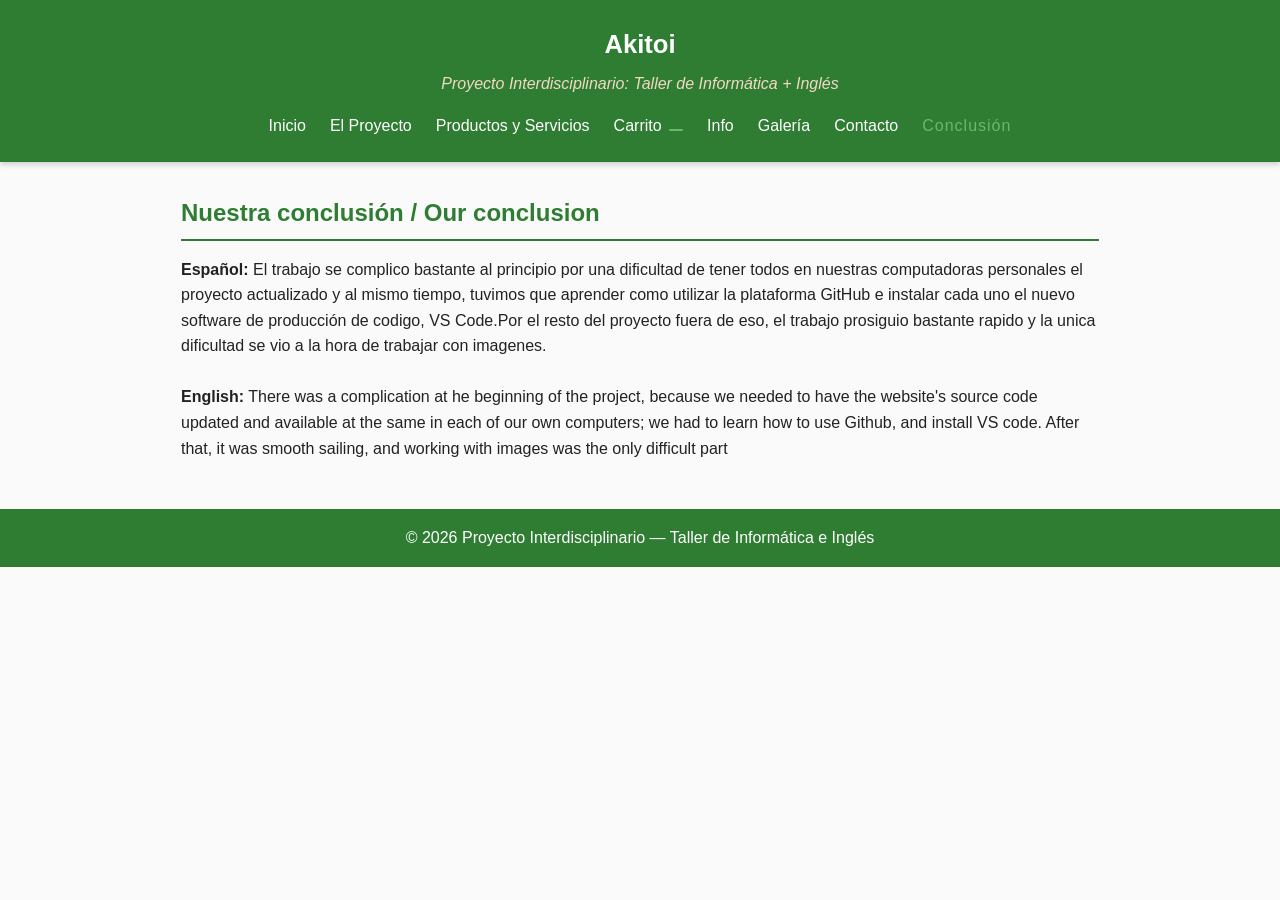
<file: conclusion.html>
<!DOCTYPE html>
<html lang="es">
<head>
    <meta charset="UTF-8">
    <meta name="viewport" content="width=device-width, initial-scale=1.0">
    <title>Conclusión - Mi Emprendimiento / My Business</title>
    <link rel="stylesheet" href="css/estilos.css">
    <link rel="stylesheet" href="https://cdnjs.cloudflare.com/ajax/libs/font-awesome/6.5.1/css/all.min.css">
</head>
<body>

    <header>
        <h1>Akitoi</h1>
        <p class="slogan">Proyecto Interdisciplinario: Taller de Informática + Inglés</p>
        <nav>
            <ul>
                <li><a href="index.html">Inicio</a></li>
                <li><a href="proyecto.html">El Proyecto</a></li>
                <li><a href="productos.html">Productos y Servicios</a></li>
                <li><a href="carrito.html">Carrito <span id="contador-nav"></span></a></li>
                <li><a href="info.html">Info</a></li>
                <li><a href="galeria.html">Galería</a></li>
                <li><a href="contacto.html">Contacto</a></li>
                <li><a href="conclusion.html">Conclusión</a></li>
            </ul>
        </nav>
    </header>

    <main>
        <section id="conclusion-grupal">
            <h2>Nuestra conclusión / Our conclusion</h2>
            <!-- TAREA: Escriban su reflexión GRUPAL sobre el trabajo, en español -->
            <p><b>Español:</b> El trabajo se complico bastante al principio por una dificultad de tener todos en nuestras computadoras personales el proyecto actualizado y al mismo tiempo, tuvimos que aprender como utilizar la plataforma GitHub e instalar cada uno el nuevo software de producción de codigo, VS Code.Por el resto del proyecto fuera de eso, el trabajo prosiguio bastante rapido y la unica dificultad se vio a la hora de trabajar con imagenes.</p>
            <br>
            <!-- TAREA: Escriban la misma reflexión en inglés -->
            <p><b>English:</b> There was a complication at he beginning of the project, because we needed to have the website's source code updated and available at the same in each of our own computers; we had to learn how to use Github, and install VS code. After that, it was smooth sailing, and working with images was the only difficult part</p>
        </section>
    </main>

    <footer>
        <p>© 2026 Proyecto Interdisciplinario — Taller de Informática e Inglés</p>
    </footer>

    <script src="js/script.js"></script>
</body>
</html>
</file>
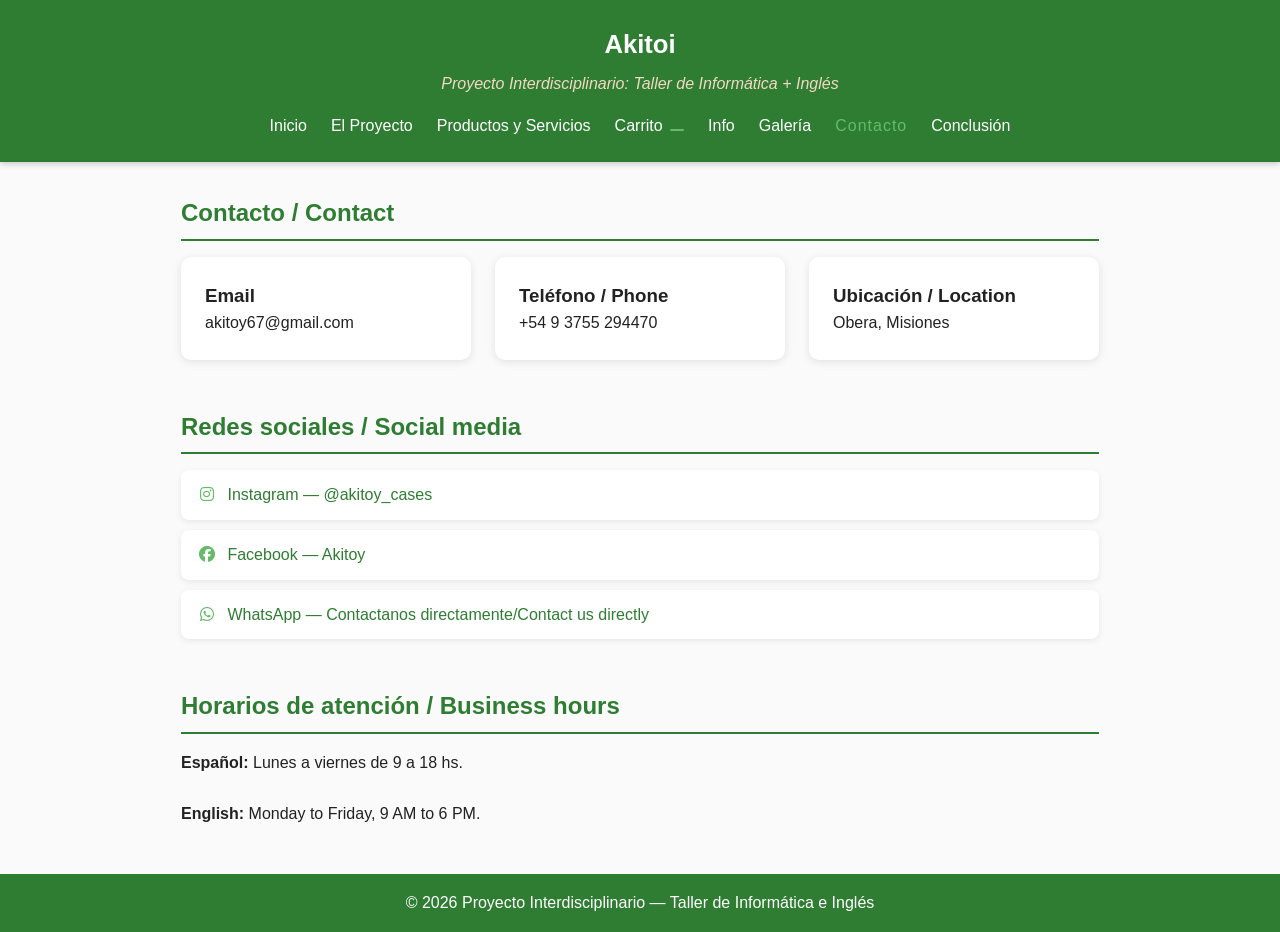
<file: contacto.html>
<!DOCTYPE html>
<html lang="es">
<head>
    <meta charset="UTF-8">
    <meta name="viewport" content="width=device-width, initial-scale=1.0">
    <title>Contacto - Mi Emprendimiento / My Business</title>
    <link rel="stylesheet" href="css/estilos.css">
    <link rel="stylesheet" href="https://cdnjs.cloudflare.com/ajax/libs/font-awesome/6.5.1/css/all.min.css">
</head>
<body>

    <header>
        <h1>Akitoi</h1>
        <p class="slogan">Proyecto Interdisciplinario: Taller de Informática + Inglés</p>
        <nav>
            <ul>
                <li><a href="index.html">Inicio</a></li>
                <li><a href="proyecto.html">El Proyecto</a></li>
                <li><a href="productos.html">Productos y Servicios</a></li>
                <li><a href="carrito.html">Carrito <span id="contador-nav"></span></a></li>
                <li><a href="info.html">Info</a></li>
                <li><a href="galeria.html">Galería</a></li>
                <li><a href="contacto.html">Contacto</a></li>
                <li><a href="conclusion.html">Conclusión</a></li>
            </ul>
        </nav>
    </header>

    <main>
        <section id="datos-contacto">
            <h2>Contacto / Contact</h2>
            <!-- TAREA: Completá con datos de contacto (reales o ficticios para el proyecto) -->
            <div class="grid-tarjetas">
                <div class="tarjeta">
                    <h3>Email</h3>
                    <p>akitoy67@gmail.com</p>
                </div>
                <div class="tarjeta">
                    <h3>Teléfono / Phone</h3>
                    <p>+54 9 3755 294470</p>
                </div>
                <div class="tarjeta">
                    <h3>Ubicación / Location</h3>
                    <p>Obera, Misiones</p>
                </div>
            </div>
        </section>

        <section id="redes-sociales">
            <h2>Redes sociales / Social media</h2>
            <!-- TAREA: Agreguen enlaces a redes sociales del emprendimiento (reales o ficticias) -->
            <!-- Los íconos ya están puestos con Font Awesome (fa-brands): no hace falta tocar el <i>, solo el href y el texto. -->
            <ul class="lista-enlaces">
                <li><a href="https://www.instagram.com/fujimoto1954/?hl=en" target="_blank"><i class="fa-brands fa-instagram"></i> Instagram — @akitoy_cases</a></li>
                <li><a href="https://www.facebook.com/share/v/1EzuCMukqZ/"><i class="fa-brands fa-facebook"></i> Facebook — Akitoy</a></li>
                <li><a href="https://www.youtube.com/watch?v=su-Xz9Y5__k" target="_blank"><i class="fa-brands fa-whatsapp"></i> WhatsApp — Contactanos directamente/Contact us directly</a></li>
            </ul>
        </section>

        <section id="horarios">
            <h2>Horarios de atención / Business hours</h2>
            <!-- TAREA: Completá con los horarios (reales o inventados para el proyecto) -->
            <p><b>Español:</b> Lunes a viernes de 9 a 18 hs.</p>
            <br>
            <p><b>English:</b> Monday to Friday, 9 AM to 6 PM.</p>
        </section>
    </main>

    <footer>
        <p>© 2026 Proyecto Interdisciplinario — Taller de Informática e Inglés</p>
    </footer>

    <script src="js/script.js"></script>
</body>
</html>
</file>
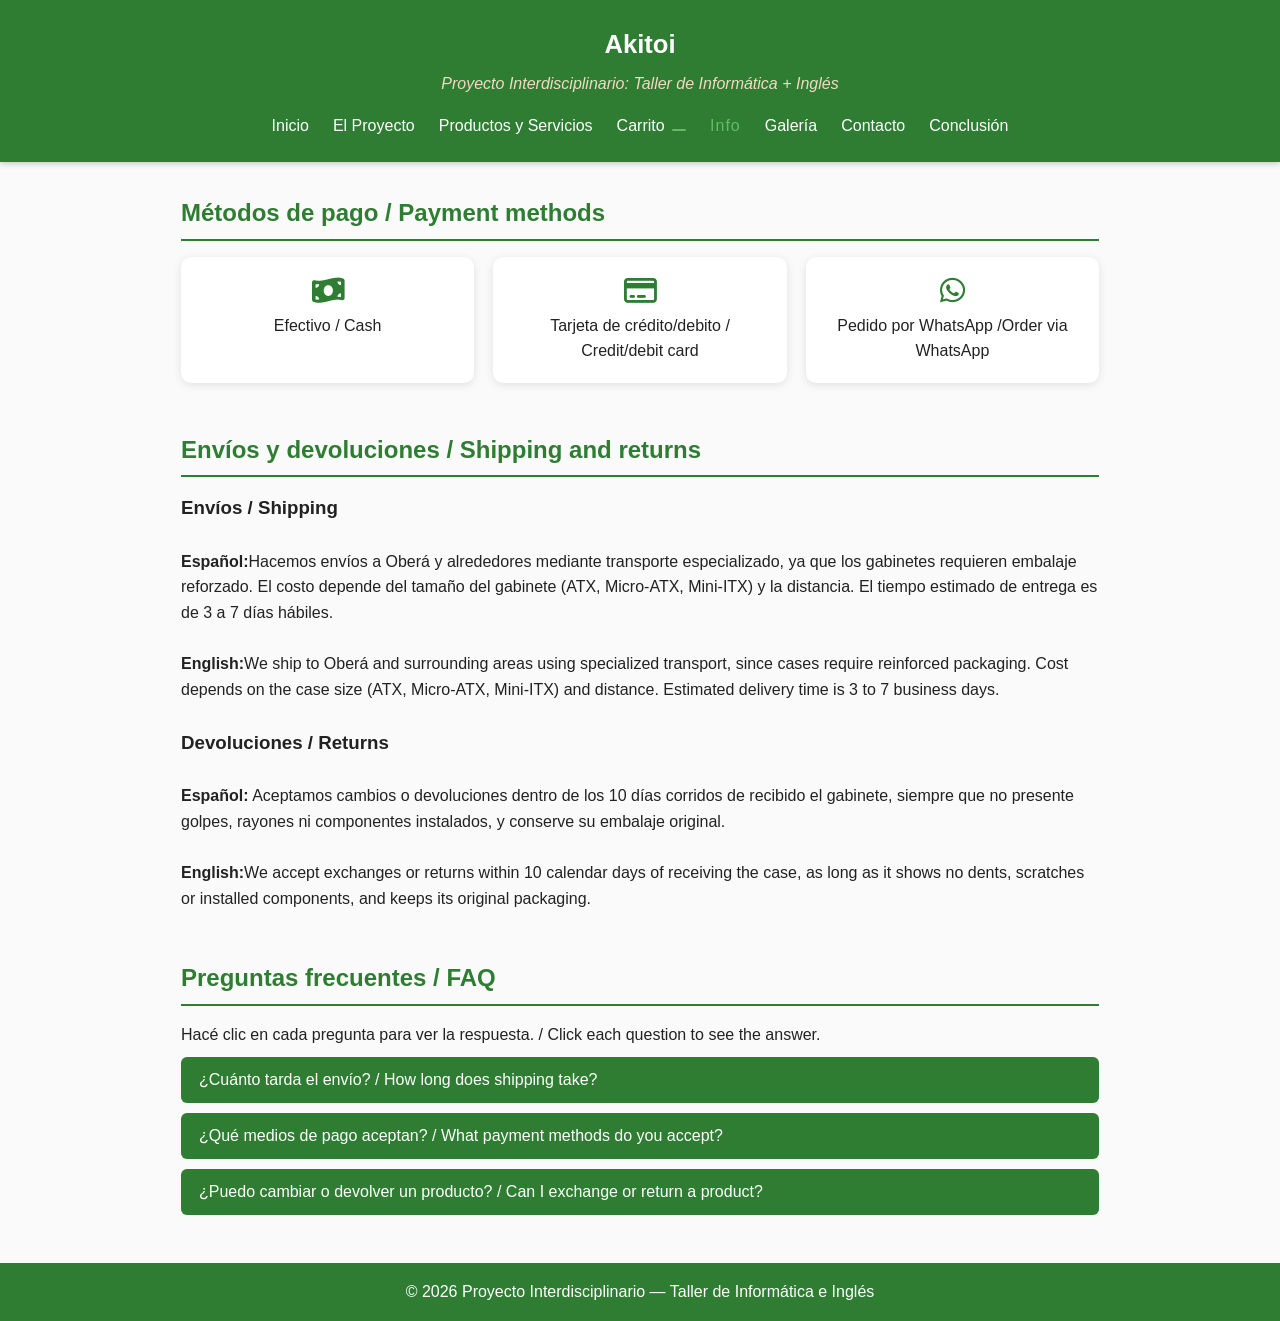
<file: info.html>
<!DOCTYPE html>
<html lang="es">
<head>
    <meta charset="UTF-8">
    <meta name="viewport" content="width=device-width, initial-scale=1.0">
    <title>Info - Mi Emprendimiento / My Business</title>
    <link rel="stylesheet" href="css/estilos.css">
    <link rel="stylesheet" href="https://cdnjs.cloudflare.com/ajax/libs/font-awesome/6.5.1/css/all.min.css">
</head>
<body>

    <header>
        <h1>Akitoi</h1>
        <p class="slogan">Proyecto Interdisciplinario: Taller de Informática + Inglés</p>
        <nav>
            <ul>
                <li><a href="index.html">Inicio</a></li>
                <li><a href="proyecto.html">El Proyecto</a></li>
                <li><a href="productos.html">Productos y Servicios</a></li>
                <li><a href="carrito.html">Carrito <span id="contador-nav"></span></a></li>
                <li><a href="info.html">Info</a></li>
                <li><a href="galeria.html">Galería</a></li>
                <li><a href="contacto.html">Contacto</a></li>
                <li><a href="conclusion.html">Conclusión</a></li>
            </ul>
        </nav>
    </header>

    <main>
        <section id="metodos-pago">
            <h2>Métodos de pago / Payment methods</h2>
            <!-- TAREA: Dejen los métodos que realmente acepta su emprendimiento; pueden borrar los que no usen -->
            <div class="grid-metodos-pago">
                <div class="metodo-pago">
                    <i class="fa-solid fa-money-bill-wave"></i>
                    <p>Efectivo / Cash</p>
                
               </div>
                <div class="metodo-pago">
                    <i class="fa-regular fa-credit-card"></i>
                    <p>Tarjeta de crédito/debito / Credit/debit card</p>
                </div>
                <div class="metodo-pago">
                    <i class="fa-brands fa-whatsapp"></i>
                    <p>Pedido por WhatsApp /Order via WhatsApp</p>
                </div>
            </div>
        </section>

        <section id="envios-devoluciones">
            <h2>Envíos y devoluciones / Shipping and returns</h2>

            <h3>Envíos / Shipping</h3>
            <!-- TAREA: Completá con la política real (o inventada) de envíos: zonas, costos, tiempos -->
            <br>
            <p><b>Español:</b>Hacemos envíos a Oberá y alrededores mediante transporte especializado, ya que los gabinetes requieren embalaje reforzado. El costo depende del tamaño del gabinete (ATX, Micro-ATX, Mini-ITX) y la distancia. El tiempo estimado de entrega es de 3 a 7 días hábiles.</p>
            <br>
            <p><b>English:</b>We ship to Oberá and surrounding areas using specialized transport, since cases require reinforced packaging. Cost depends on the case size (ATX, Micro-ATX, Mini-ITX) and distance. Estimated delivery time is 3 to 7 business days.</p>
            <br>
            <h3>Devoluciones / Returns</h3>
            <!-- TAREA: Completá con la política de devoluciones o cambios -->
            <br>
            <p><b>Español:</b>  Aceptamos cambios o devoluciones dentro de los 10 días corridos de recibido el gabinete, siempre que no presente golpes, rayones ni componentes instalados, y conserve su embalaje original.</p>
            <br>
            <p><b>English:</b>We accept exchanges or returns within 10 calendar days of receiving the case, as long as it shows no dents, scratches or installed components, and keeps its original packaging.</p>
        </section>

        <section id="faq">
            <h2>Preguntas frecuentes / FAQ</h2>
            <p>Hacé clic en cada pregunta para ver la respuesta. / Click each question to see the answer.</p>

            <!-- TAREA: Completá la respuesta de cada pregunta, en español e inglés, con <br> entre ambos bloques -->
            <!-- Pueden agregar más preguntas copiando un bloque <button class="acordeon-faq">...</button><div class="panel-faq">...</div> completo -->

            <button class="acordeon-faq">¿Cuánto tarda el envío? / How long does shipping take?</button>
            <div class="panel-faq">
                <p><b>Español:</b>  Entre 3 y 7 días hábiles según la zona. Más detalles en la sección de Envíos y devoluciones.</p>
                <br>
                <p><b>English:</b> Between 3 and 7 business days depending on the area. See the Shipping and Returns section for details.</p>
            </div>

            <button class="acordeon-faq">¿Qué medios de pago aceptan? / What payment methods do you accept?</button>
            <div class="panel-faq">
                <p><b>Español:</b>Efectivo, tarjeta de crédito/débito o coordinación por WhatsApp. Ver la sección de Métodos de pago más arriba.</p>
                <br>
                <p><b>English:</b>  Cash, credit/debit card, or coordination via WhatsApp. See the Payment methods section above.</p>
            </div>

            <button class="acordeon-faq">¿Puedo cambiar o devolver un producto? / Can I exchange or return a product?</button>
            <div class="panel-faq">
                <p><b>Español:</b>  Sí, dentro de los 10 días corridos de recibido, si el gabinete no tiene golpes ni componentes instalados. Más detalles en la sección de Envíos y devoluciones.</p>
                <br>
                <p><b>English:</b> Yes, within 10 calendar days of receiving it, as long as the case has no dents or installed components. See the Shipping and Returns section for details.</p>
            </div>
        </section>
    </main>

    <footer>
        <p>© 2026 Proyecto Interdisciplinario — Taller de Informática e Inglés</p>
    </footer>

    <script src="js/script.js"></script>
</body>
</html>
</file>
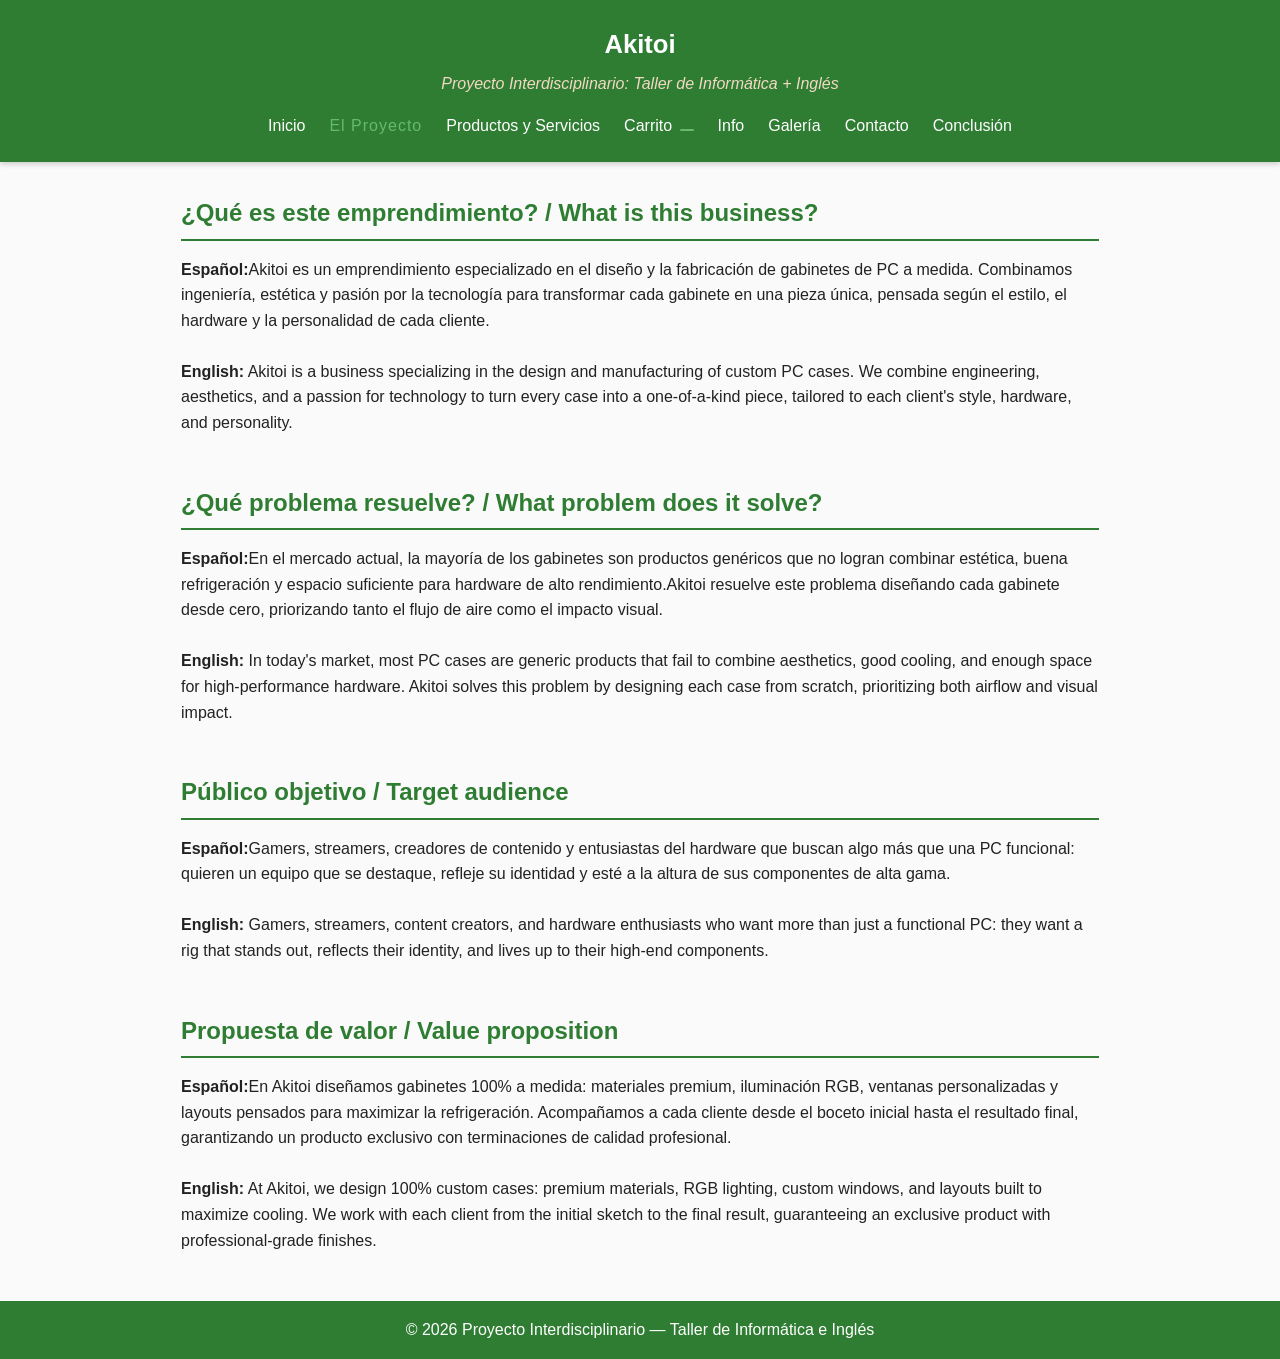
<file: proyecto.html>
<!DOCTYPE html>
<html lang="es">
<head>
    <meta charset="UTF-8">
    <meta name="viewport" content="width=device-width, initial-scale=1.0">
    <title>El Proyecto - Mi Emprendimiento / My Business</title>
    <link rel="stylesheet" href="css/estilos.css">
    <link rel="stylesheet" href="https://cdnjs.cloudflare.com/ajax/libs/font-awesome/6.5.1/css/all.min.css">
</head>
<body>

    <header>
        <h1>Akitoi</h1>
        <p class="slogan">Proyecto Interdisciplinario: Taller de Informática + Inglés</p>
        <nav>
            <ul>
                <li><a href="index.html">Inicio</a></li>
                <li><a href="proyecto.html">El Proyecto</a></li>
                <li><a href="productos.html">Productos y Servicios</a></li>
                <li><a href="carrito.html">Carrito <span id="contador-nav"></span></a></li>
                <li><a href="info.html">Info</a></li>
                <li><a href="galeria.html">Galería</a></li>
                <li><a href="contacto.html">Contacto</a></li>
                <li><a href="conclusion.html">Conclusión</a></li>
            </ul>
        </nav>
    </header>

    <main>
        <section id="que-es">
            <h2>¿Qué es este emprendimiento? / What is this business?</h2>
            <!-- TAREA: Explicá en español de qué se trata el emprendimiento -->
            <p><b>Español:</b>Akitoi es un emprendimiento especializado en el diseño y la fabricación de gabinetes de PC a medida. Combinamos ingeniería, estética y pasión por la tecnología para transformar cada gabinete en una pieza única, pensada según el estilo, el hardware y la personalidad de cada cliente. </p>
            <br>
            <!-- TAREA: Explicá lo mismo en inglés -->
            <p><b>English:</b> Akitoi is a business specializing in the design and manufacturing of custom PC cases. We combine engineering, aesthetics, and a passion for technology to turn every case into a one-of-a-kind piece, tailored to each client's style, hardware, and personality.</p>
        </section>

        <section id="problema-solucion">
            <h2>¿Qué problema resuelve? / What problem does it solve?</h2>
            <!-- TAREA: Explicá qué necesidad o problema resuelve tu producto/servicio -->
            <p><b>Español:</b>En el mercado actual, la mayoría de los gabinetes son productos genéricos que no logran combinar estética, buena refrigeración y espacio suficiente para hardware de alto rendimiento.Akitoi resuelve este problema diseñando cada gabinete desde cero, priorizando tanto el flujo de aire como el impacto visual. </p>
            <br>
            <p><b>English:</b> In today's market, most PC cases are generic products that fail to combine aesthetics, good cooling, and enough space for high-performance hardware. Akitoi solves this problem by designing each case from scratch, prioritizing both airflow and visual impact.</p>
        </section>

        <section id="publico-objetivo">
            <h2>Público objetivo / Target audience</h2>
            <!-- TAREA: Explicá a quién está dirigido el emprendimiento -->
            <p><b>Español:</b>Gamers, streamers, creadores de contenido y entusiastas del hardware que buscan algo más que una PC funcional: quieren un equipo que se destaque, refleje su identidad y esté a la altura de sus componentes de alta gama. </p>
            <br>
            <p><b>English:</b> Gamers, streamers, content creators, and hardware enthusiasts who want more than just a functional PC: they want a rig that stands out, reflects their identity, and lives up to their high-end components.</p>
        </section>

        <section id="propuesta-valor">
            <h2>Propuesta de valor / Value proposition</h2>
            <!-- TAREA: Explicá qué lo hace diferente de otras opciones similares -->
            <p><b>Español:</b>En Akitoi diseñamos gabinetes 100% a medida: materiales premium, iluminación RGB, ventanas personalizadas y layouts pensados para maximizar la refrigeración. Acompañamos a cada cliente desde el boceto inicial hasta el resultado final, garantizando un producto exclusivo con terminaciones de calidad profesional.</p>
            <br>
            <p><b>English:</b> At Akitoi, we design 100% custom cases: premium materials, RGB lighting, custom windows, and layouts built to maximize cooling. We work with each client from the initial sketch to the final result, guaranteeing an exclusive product with professional-grade finishes.</p>
        </section>
    </main>

    <footer>
        <p>© 2026 Proyecto Interdisciplinario — Taller de Informática e Inglés</p>
    </footer>

    <script src="js/script.js"></script>
</body>
</html>
</file>
<file: css/estilos.css>
/* RESET BÁSICO */
* {
    margin: 0;
    padding: 0;
    box-sizing: border-box;
}

body {
    font-family: 'Segoe UI', Arial, sans-serif;
    line-height: 1.6;
    color: #222;
    background-color: #fafafa;
}

/* ENCABEZADO */
header {
    background-color: #2E7D32;
    color: white;
    padding: 1.5rem 2rem;
    text-align: center;
    position: sticky;
    top: 0;
    z-index: 100;
    box-shadow: 0 2px 6px rgba(0,0,0,0.2);
}

header h1 {
    font-size: 1.6em;
}

.slogan {
    margin-top: 6px;
    font-style: italic;
    color: #f3d9c4;
}

nav ul {
    list-style: none;
    display: flex;
    justify-content: center;
    gap: 1.5rem;
    margin-top: 1rem;
    flex-wrap: wrap;
}

nav a {
    color: white;
    text-decoration: none;
    font-weight: 500;
    transition: color 0.2s ease, letter-spacing 0.2s ease;
}

nav a:hover,
nav a.activo {
    color:  #66BB6A;
    letter-spacing: 1px;
}

#contador-nav {
    background-color: #66BB6A;
    color:#2E7D32;
    font-size: 0.75em;
    font-weight: 700;
    padding: 1px 7px;
    border-radius: 10px;
    margin-left: 3px;
    display: inline-block;
}

#contador-nav.bump {
    animation: cartBump 0.4s ease;
}

@keyframes cartBump {
    0%   { transform: scale(1) rotate(0deg); }
    30%  { transform: scale(1.35) rotate(-8deg); }
    55%  { transform: scale(0.95) rotate(4deg); }
    100% { transform: scale(1) rotate(0deg); }
}

/* CONTENIDO PRINCIPAL */
main {
    max-width: 950px;
    margin: 2rem auto;
    padding: 0 1rem;
}

section {
    margin-bottom: 3rem;
}

section h2 {
    color: #2E7D32;
    border-bottom: 2px solid  #2E7D32;
    padding-bottom: 6px;
    margin-bottom: 16px;
}

/* IMÁGENES GENERALES */
img {
    max-width: 100%;
    border-radius: 8px;
}

.imagen-centrada {
    display: block;
    margin: 16px auto;
    max-width: 500px;
}

.imagen-izquierda {
    float: left;
    margin: 0 16px 10px 0;
    max-width: 160px;
}

/* TARJETAS GENERALES */
.grid-tarjetas {
    display: grid;
    grid-template-columns: repeat(auto-fit, minmax(220px, 1fr));
    gap: 1.5rem;
    margin-top: 1rem;
}

.tarjeta {
    background: white;
    border-radius: 10px;
    box-shadow: 0 2px 8px rgba(0,0,0,0.1);
    padding: 1.5rem;
    transition: transform 0.3s ease, box-shadow 0.3s ease;
}

.tarjeta:hover {
    transform: translateY(-6px);
    box-shadow: 0 8px 20px rgba(0,0,0,0.15);
}

/* TARJETAS DE PRODUCTO/SERVICIO */
.tarjeta-producto {
    background: white;
    border-radius: 10px;
    box-shadow: 0 2px 8px rgba(0,0,0,0.1);
    padding: 1.2rem;
    border-top: 4px solid #2E7D32;
    text-align: center;
    overflow: auto;
}

.tarjeta-producto h3 {
    color: #2E7D32;
    margin-bottom: 6px;
}

.tarjeta-producto .precio {
    font-size: 1.15em;
    font-weight: bold;
    color: #66BB6A;
    margin-bottom: 10px;
}

.precio-usd-auto {
    font-size: 0.8em;
    color: #888;
    font-weight: normal;
}

/* BUSCADOR DE PRODUCTOS */
.buscador {
    display: flex;
    align-items: center;
    gap: 8px;
    background: white;
    border: 1px solid #ddd;
    border-radius: 8px;
    padding: 10px 14px;
    margin: 16px 0;
    max-width: 400px;
}

.buscador i {
    color: #2E7D32;
}

.buscador input {
    border: none;
    outline: none;
    width: 100%;
    font-size: 0.95em;
}

#sin-resultados {
    display: none;
    color: #888;
    font-style: italic;
    margin-top: 10px;
}

/* ETIQUETAS DE PRODUCTO (oferta / últimas unidades) */
.etiqueta {
    display: inline-block;
    font-size: 0.75em;
    font-weight: 700;
    padding: 3px 10px;
    border-radius: 12px;
    margin-bottom: 8px;
}

.etiqueta-oferta {
    background-color: #2e7d32;
    color: white;
}

.etiqueta-stock {
    background-color: #2E7D32;
    color: white;
}

.tarjeta-producto p {
    text-align: left;
}

/* SELECTOR DE CANTIDAD */
.selector-cantidad {
    display: flex;
    align-items: center;
    justify-content: center;
    gap: 8px;
    margin-top: 14px;
}

.selector-cantidad label {
    font-size: 0.85em;
    color: #555;
}

.btn-cantidad {
    background-color: #2E7D32;
    color: white;
    border: none;
    width: 28px;
    height: 28px;
    border-radius: 4px;
    font-size: 1.1em;
    cursor: pointer;
}

.btn-cantidad:hover {
    background-color:#1B5E20;
}

.input-cantidad {
    width: 45px;
    text-align: center;
    padding: 4px;
    border: 1px solid #ccc;
    border-radius: 4px;
}

.boton-agregar {
    display: block;
    width: 100%;
    margin-top: 12px;
    background-color: #2E7D32;
    color: white;
    border: none;
    padding: 10px;
    border-radius: 6px;
    cursor: pointer;
    font-size: 0.95em;
}

.boton-agregar:hover {
    background-color: #1B5E20;
}

.boton-agregar.agregado {
    background-color: #2e7d32;
}

/* LISTA DE ENLACES */
.lista-enlaces {
    list-style: none;
    margin-top: 12px;
}

.lista-enlaces li {
    background: white;
    padding: 12px 16px;
    border-radius: 8px;
    margin-bottom: 10px;
    box-shadow: 0 2px 6px rgba(0,0,0,0.08);
}

.lista-enlaces a {
    color: #2E7D32;
    text-decoration: none;
    font-weight: 500;
}

.lista-enlaces a i {
    width: 20px;
    text-align: center;
    margin-right: 6px;
    color: #66BB6A;
}

.lista-enlaces a:hover {
    text-decoration: underline;
}

/* GALERÍA DE IMÁGENES */
.galeria-grid {
    display: grid;
    grid-template-columns: repeat(3, 1fr);
    gap: 12px;
    margin-top: 16px;
}

.galeria-grid img {
    width: 100%;
    height: 200px;
    object-fit: cover;
    border-radius: 8px;
    transition: transform 0.3s ease, opacity 0.3s ease;
}

.galeria-grid img:hover {
    transform: scale(1.05);
    opacity: 0.9;
}

/* VIDEO */
.video-item iframe {
    border: none;
    border-radius: 8px;
    display: block;
    margin-top: 10px;
}

.video-item p {
    margin-top: 8px;
    font-style: italic;
    color: #555;
}

/* CARRITO DE COMPRAS (carrito.html) */
.selector-moneda {
    display: flex;
    gap: 1.5rem;
    margin-bottom: 16px;
    font-size: 0.95em;
}

#tabla-carrito {
    width: 100%;
    border-collapse: collapse;
    margin-top: 10px;
    background: white;
    border-radius: 8px;
    overflow: hidden;
}

#tabla-carrito th {
    background-color: #2E7D32;
    color: white;
    padding: 10px 12px;
    text-align: left;
}

#tabla-carrito td {
    padding: 10px 12px;
    border-bottom: 1px solid #eee;
}

#tabla-carrito tr:last-child td {
    border-bottom: none;
}

.item-quitar-carrito {
    background-color: #c0392b;
    color: white;
    border: none;
    padding: 5px 10px;
    border-radius: 4px;
    cursor: pointer;
    font-size: 0.85em;
}

.item-quitar-carrito:hover {
    background-color: #1B5E20;
}

.cantidad-carrito {
    width: 50px;
    text-align: center;
    padding: 4px;
    border: 1px solid #ccc;
    border-radius: 4px;
}

#carrito-vacio {
    color: #888;
    font-style: italic;
    margin-top: 16px;
}

/* MODALES DE AVISO (reemplazan a los alert() del navegador) */
.modal-overlay {
    position: fixed;
    top: 0;
    left: 0;
    width: 100%;
    height: 100%;
    background-color: rgba(0, 0, 0, 0.5);
    display: flex;
    align-items: center;
    justify-content: center;
    z-index: 200;
}

.modal-caja {
    background: white;
    padding: 2rem;
    border-radius: 10px;
    max-width: 420px;
    width: 90%;
    text-align: center;
    box-shadow: 0 8px 24px rgba(0,0,0,0.25);
}

.modal-caja p {
    margin-bottom: 4px;
}

.modal-cerrar {
    margin-top: 16px;
    background-color: #2E7D32;
    color: white;
    border: none;
    padding: 10px 24px;
    border-radius: 6px;
    cursor: pointer;
    font-size: 0.95em;
}

.modal-cerrar:hover {
    background-color: #1B5E20;
}

/* BOTONES DE LA CONFIRMACIÓN (descargar comprobante / nuevo pedido) */
.acciones-confirmacion {
    display: flex;
    gap: 12px;
    margin-top: 20px;
    flex-wrap: wrap;
}

#boton-descargar-comprobante {
    background-color: #2E7D32;
    color: white;
    border: none;
    padding: 10px 20px;
    border-radius: 6px;
    cursor: pointer;
}

#boton-descargar-comprobante:hover {
    background-color: #1B5E20;
}

.total-carrito {
    display: flex;
    justify-content: flex-end;
    gap: 12px;
    font-size: 1.3em;
    font-weight: bold;
    color: #2E7D32;
    margin-top: 16px;
    padding-top: 12px;
    border-top: 2px solid #2E7D32;
}

#vaciar-carrito {
    display: block;
    margin-top: 20px;
    margin-left: auto;
    background-color: #555;
    color: white;
    border: none;
    padding: 10px 20px;
    border-radius: 6px;
    cursor: pointer;
}

#vaciar-carrito:hover {
    background-color: #333;
}

/* BOTONES DE ACCIÓN DEL CARRITO (vaciar / whatsapp / finalizar) */
.acciones-carrito {
    display: flex;
    justify-content: flex-end;
    gap: 12px;
    margin-top: 20px;
    flex-wrap: wrap;
}

.acciones-carrito button {
    border: none;
    padding: 10px 18px;
    border-radius: 6px;
    cursor: pointer;
    font-size: 0.95em;
    color: white;
}

#vaciar-carrito {
    margin: 0;
    background-color: #555;
}

#vaciar-carrito:hover {
    background-color: #333;
}

#boton-whatsapp {
    background-color: #25D366;
}

#boton-whatsapp:hover {
    background-color: #1ebe57;
}

#boton-finalizar {
    background-color: #2E7D32;
}

#boton-finalizar:hover {
    background-color: #1B5E20;
}

/* FORMULARIO DE CHECKOUT */
#checkout form {
    display: flex;
    flex-direction: column;
    gap: 10px;
    max-width: 480px;
    background: white;
    padding: 1.5rem;
    border-radius: 10px;
    box-shadow: 0 2px 8px rgba(0,0,0,0.1);
}

#checkout label {
    font-weight: 600;
    color: #2E7D32;
    margin-top: 8px;
}

#checkout input[type="text"],
#checkout input[type="file"] {
    padding: 8px 10px;
    border: 1px solid #ccc;
    border-radius: 6px;
    font-size: 0.95em;
}

.opciones-pago {
    display: flex;
    gap: 20px;
    font-weight: normal;
}

.opciones-pago label {
    font-weight: normal;
    color: #222;
    margin-top: 0;
}

.alias-transferencia {
    background-color: #E8F5E9;
    border: 1px dashed #66BB6A;
    padding: 10px;
    border-radius: 6px;
    margin: 10px 0;
}

#nombre-comprobante {
    font-size: 0.85em;
    color: #2e7d32;
    font-style: italic;
}

#boton-confirmar {
    margin-top: 14px;
    background-color: #2e7d32;
    color: white;
    border: none;
    padding: 12px;
    border-radius: 6px;
    cursor: pointer;
    font-size: 1em;
}

#boton-confirmar:hover {
    background-color: #256428;
}

/* TICKET DE CONFIRMACIÓN DEL PEDIDO */
.ticket-confirmacion {
    background: white;
    max-width: 500px;
    padding: 1.5rem;
    border-radius: 10px;
    box-shadow: 0 2px 8px rgba(0,0,0,0.1);
    border-top: 5px solid #2e7d32;
}

.ticket-confirmacion hr {
    border: none;
    border-top: 1px dashed #ccc;
    margin: 12px 0;
}

.ticket-confirmacion ul {
    list-style: none;
}

.ticket-confirmacion li {
    display: flex;
    justify-content: space-between;
    padding: 4px 0;
}

.conf-total {
    font-size: 1.2em;
}

#boton-nuevo-pedido {
    background-color: #2E7D32;
    color: white;
    border: none;
    padding: 10px 20px;
    border-radius: 6px;
    cursor: pointer;
}

#boton-nuevo-pedido:hover {
    background-color:#1B5E20;
}

/* PIE DE PÁGINA */
/* MÉTODOS DE PAGO (info.html) */
.grid-metodos-pago {
    display: grid;
    grid-template-columns: repeat(auto-fit, minmax(180px, 1fr));
    gap: 1.2rem;
    margin-top: 1rem;
}

.metodo-pago {
    background: white;
    border-radius: 10px;
    box-shadow: 0 2px 8px rgba(0,0,0,0.1);
    padding: 1.2rem;
    text-align: center;
}

.metodo-pago i {
    font-size: 1.8em;
    color: #2E7D32;
    margin-bottom: 8px;
    display: block;
}

/* PREGUNTAS FRECUENTES / FAQ (info.html) */
.acordeon-faq {
    width: 100%;
    text-align: left;
    background-color: #2E7D32;
    color: white;
    border: none;
    padding: 14px 18px;
    font-size: 1em;
    cursor: pointer;
    border-radius: 6px;
    margin-top: 10px;
}

.acordeon-faq:hover {
    background-color: #1B5E20;
}

.panel-faq {
    display: none;
    background-color: white;
    padding: 16px 18px;
    border-left: 3px solid #2E7D32;
    margin-bottom: 4px;
    border-radius: 0 0 6px 6px;
}

/* TESTIMONIOS DE CLIENTES (index.html) */
.tarjeta-testimonio {
    background: white;
    border-radius: 10px;
    box-shadow: 0 2px 8px rgba(0,0,0,0.1);
    padding: 1.5rem;
}

.tarjeta-testimonio .estrellas {
    color: #f5a623;
    margin-bottom: 10px;
}

.tarjeta-testimonio .cita {
    font-style: italic;
    color: #444;
}

.tarjeta-testimonio .autor-testimonio {
    margin-top: 10px;
    font-weight: bold;
    color: #2E7D32;
    text-align: right;
}

footer {
    text-align: center;
    padding: 1rem;
    background-color: #2E7D32;
    color: white;
    margin-top: 3rem;
}

/* ANIMACIÓN DE ENTRADA DE SECCIONES */
section {
    animation: aparecer 0.5s ease-in;
}

@keyframes aparecer {
    from { opacity: 0; transform: translateY(20px); }
    to   { opacity: 1; transform: translateY(0); }
}
</file>
